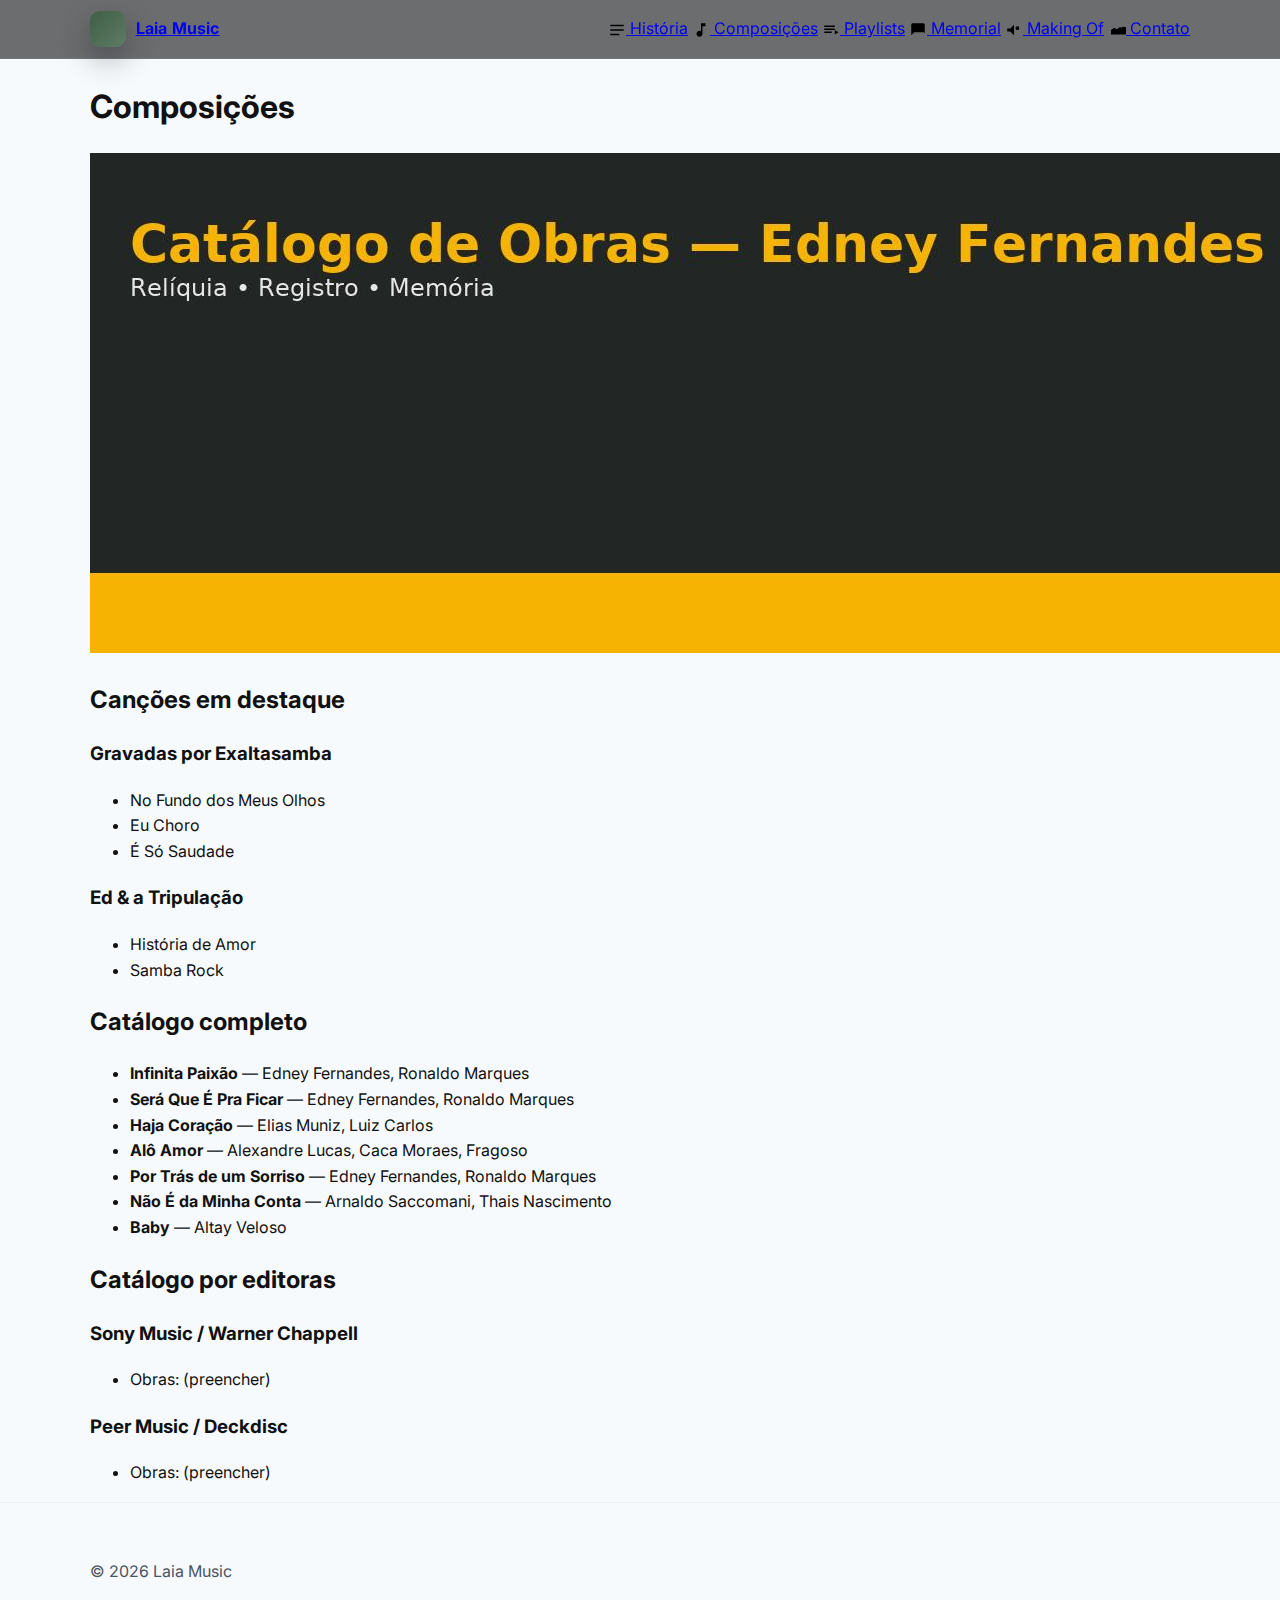
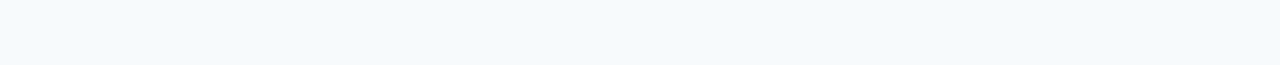
<file: composicoes.html>
<!DOCTYPE html>
<html lang="pt-BR"><head>
  <meta charset="utf-8">
  <meta name="viewport" content="width=device-width, initial-scale=1">
  <title>Composições — Laia Music</title>
  <meta name="description" content="Laia Music — site oficial do legado de Edney Fernandes. História, composições, playlists, memorial, making of e contato.">
  <link rel="preconnect" href="https://fonts.googleapis.com">
  <link rel="preconnect" href="https://fonts.gstatic.com" crossorigin>
  <link href="https://fonts.googleapis.com/css2?family=Anton&family=Inter:wght@300;400;600;800&display=swap" rel="stylesheet">
  <link rel="icon" href="favicon.ico">
  <meta property="og:title" content="Laia Music — Legado de Edney Fernandes">
  <meta property="og:description" content="Laia Music — site oficial do legado de Edney Fernandes.">
  <meta property="og:image" content="images/og-image.png">
  <meta property="og:type" content="website">
  <link rel="stylesheet" href="style.css">
  <script defer src="app.js"></script>
</head><body>
<header class="nav">
  <div class="container nav-inner">
    <a href="index.html" class="brand"><span class="logo"></span><span>Laia Music</span></a>
    <nav class="menu">
      <a href="historia.html" class="nav-item"><svg viewBox="0 0 24 24" class="ico"><path d="M3 5h18v2H3V5zm0 6h18v2H3v-2zm0 6h12v2H3v-2z"/></svg> História</a>
      <a href="composicoes.html" class="nav-item"><svg viewBox="0 0 24 24" class="ico"><path d="M12 3v10.55A4 4 0 1 0 14 17V7h4V3h-6z"/></svg> Composições</a>
      <a href="playlists.html" class="nav-item"><svg viewBox="0 0 24 24" class="ico"><path d="M3 6h14v2H3V6zm0 4h14v2H3v-2zm0 4h10v2H3v-2zm14-2v6l5-3-5-3z"/></svg> Playlists</a>
      <a href="memorial.html" class="nav-item"><svg viewBox="0 0 24 24" class="ico"><path d="M21 19V5a2 2 0 0 0-2-2H5c-1.1 0-2 .9-2 2v14l4-4h12c1.1 0 2 .9 2 2z"/></svg> Memorial</a>
      <a href="makingof.html" class="nav-item"><svg viewBox="0 0 24 24" class="ico"><path d="M3 10v4h4l5 5V5L7 10H3zm13.5 2a2.5 2.5 0 1 0 0-5 2.5 2.5 0 0 0 0 5z"/></svg> Making Of</a>
      <a href="contato.html" class="nav-item"><svg viewBox="0 0 24 24" class="ico"><path d="M21 8V7l-3 2-2-1-4 3-4-2-4 3v6h20V8z"/></svg> Contato</a>
    </nav>
  </div>
</header>

<main class="page">
  <div class="container">
    <h1 class="page-title">Composições</h1>

    <div class="gallery-hero"><img src="images/catalogo_arte.jpg" alt="Arte do Catálogo de Obras de Edney Fernandes"></div>

    <h2>Canções em destaque</h2>
    <div class="memorial-layout" style="grid-template-columns:1fr 1fr">
      <div class="memorial-text">
        <h3>Gravadas por Exaltasamba</h3>
        <ul class="bullets">
          <li>No Fundo dos Meus Olhos</li>
          <li>Eu Choro</li>
          <li>É Só Saudade</li>
        </ul>
      </div>
      <div class="memorial-text">
        <h3>Ed & a Tripulação</h3>
        <ul class="bullets">
          <li>História de Amor</li>
          <li>Samba Rock</li>
        </ul>
      </div>
    </div>

    <h2>Catálogo completo</h2>
    <ul class="bullets">
      <li><strong>Infinita Paixão</strong> — Edney Fernandes, Ronaldo Marques</li>
      <li><strong>Será Que É Pra Ficar</strong> — Edney Fernandes, Ronaldo Marques</li>
      <li><strong>Haja Coração</strong> — Elias Muniz, Luiz Carlos</li>
      <li><strong>Alô Amor</strong> — Alexandre Lucas, Caca Moraes, Fragoso</li>
      <li><strong>Por Trás de um Sorriso</strong> — Edney Fernandes, Ronaldo Marques</li>
      <li><strong>Não É da Minha Conta</strong> — Arnaldo Saccomani, Thais Nascimento</li>
      <li><strong>Baby</strong> — Altay Veloso</li>
      <!-- Adicionaremos o restante assim que você enviar a lista consolidada -->
    </ul>

    <h2>Catálogo por editoras</h2>
    <div class="memorial-layout" style="grid-template-columns:1fr 1fr">
      <div class="memorial-text">
        <h3>Sony Music / Warner Chappell</h3>
        <ul class="bullets"><li>Obras: (preencher)</li></ul>
      </div>
      <div class="memorial-text">
        <h3>Peer Music / Deckdisc</h3>
        <ul class="bullets"><li>Obras: (preencher)</li></ul>
      </div>
    </div>
  </div>
</main>

<footer><div class="container"><p>&copy; <span id="y"></span> Laia Music</p></div></footer>
</body></html>
</file>
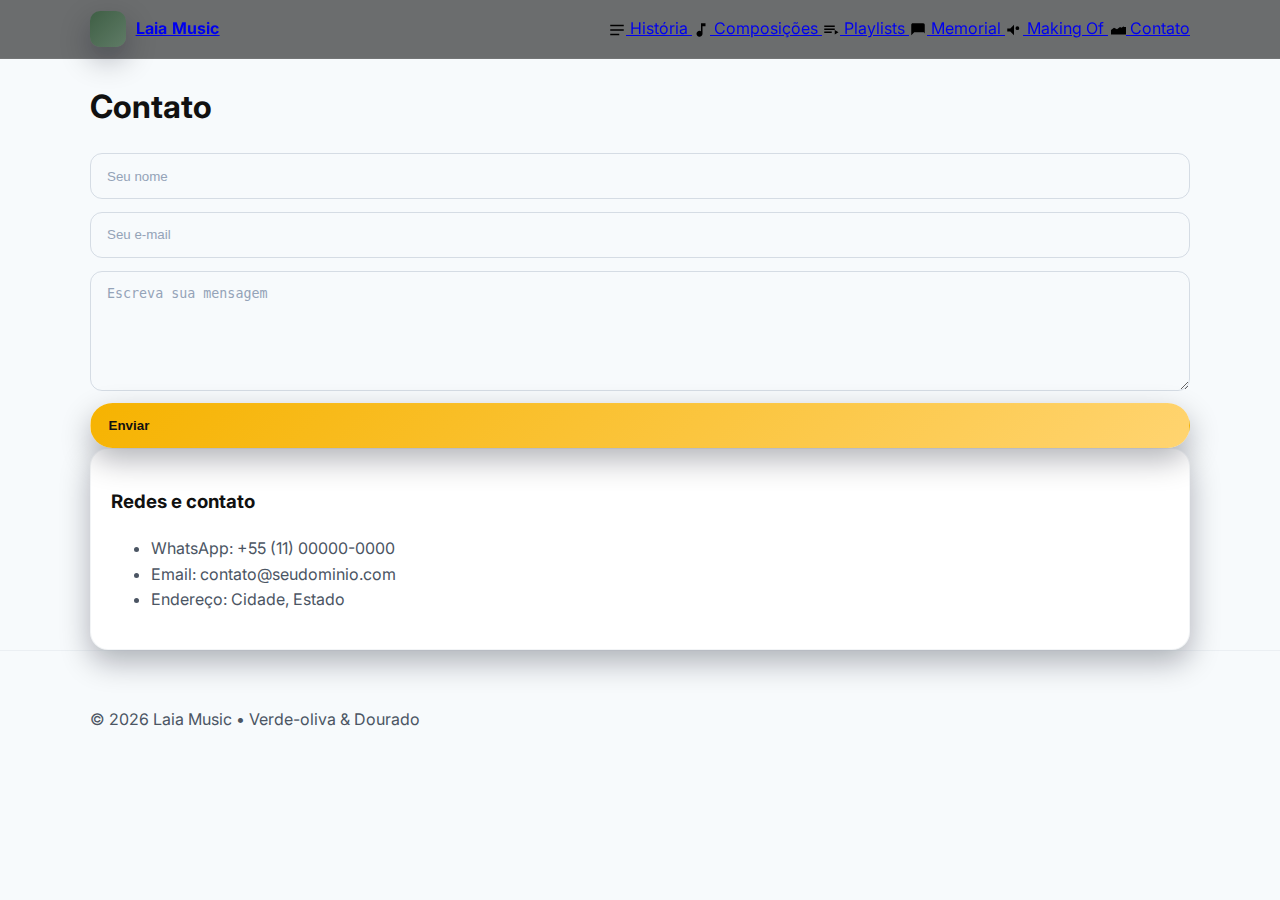
<file: contato.html>
<!DOCTYPE html><html lang="pt-BR"><head>
  <meta charset="utf-8">
  <meta name="viewport" content="width=device-width, initial-scale=1">
  <title>Contato — Laia Music</title>
  <meta name="description" content="Laia Music — legado de Edney Fernandes.">
  <link rel="preconnect" href="https://fonts.googleapis.com">
  <link rel="preconnect" href="https://fonts.gstatic.com" crossorigin>
  <link href="https://fonts.googleapis.com/css2?family=Anton&family=Inter:wght@300;400;600;800&display=swap" rel="stylesheet">
  <link rel="stylesheet" href="style.css">
  <script defer src="app.js"></script>
  <link rel="icon" href="favicon.ico">
  <meta property="og:title" content="Laia Music — Legado de Edney Fernandes">
  <meta property="og:description" content="Laia Music — site oficial do legado de Edney Fernandes: história, composições, playlists, memorial, making of e contato.">
  <meta property="og:image" content="images/og-image.png">
  <meta property="og:type" content="website">
</head><body>
<header class="nav">
  <div class="container nav-inner">
    <a href="index.html" class="brand"><span class="logo"></span><span>Laia Music</span></a>
    <nav class="menu">
      <a href="historia.html" class="nav-item">
        <svg viewBox="0 0 24 24" class="ico"><path d="M3 5h18v2H3V5zm0 6h18v2H3v-2zm0 6h12v2H3v-2z"/></svg> História
      </a>
      <a href="composicoes.html" class="nav-item">
        <svg viewBox="0 0 24 24" class="ico"><path d="M12 3v10.55A4 4 0 1 0 14 17V7h4V3h-6z"/></svg> Composições
      </a>
      <a href="playlists.html" class="nav-item">
        <svg viewBox="0 0 24 24" class="ico"><path d="M3 6h14v2H3V6zm0 4h14v2H3v-2zm0 4h10v2H3v-2zm14-2v6l5-3-5-3z"/></svg> Playlists
      </a>
      <a href="memorial.html" class="nav-item">
        <svg viewBox="0 0 24 24" class="ico"><path d="M21 19V5a2 2 0 0 0-2-2H5c-1.1 0-2 .9-2 2v14l4-4h12c1.1 0 2 .9 2 2z"/></svg> Memorial
      </a>
      <a href="makingof.html" class="nav-item">
        <svg viewBox="0 0 24 24" class="ico"><path d="M3 10v4h4l5 5V5L7 10H3zm13.5 2a2.5 2.5 0 1 0 0-5 2.5 2.5 0 0 0 0 5z"/></svg> Making Of
      </a>
      <a href="contato.html" class="nav-item">
        <svg viewBox="0 0 24 24" class="ico"><path d="M21 8V7l-3 2-2-1-4 3-4-2-4 3v6h20V8z"/></svg> Contato
      </a>
    </nav>
  </div>
</header>
<main class="page">
  <div class="container contact">
    <h1 class="page-title">Contato</h1>
    <div class="contact-grid">
      <form class="form">
        <input placeholder="Seu nome" aria-label="Seu nome">
        <input placeholder="Seu e-mail" aria-label="Seu e-mail">
        <textarea rows="5" placeholder="Escreva sua mensagem" aria-label="Mensagem"></textarea>
        <button class="btn btn-primary" type="button">Enviar</button>
      </form>
      <div class="card">
        <h3>Redes e contato</h3>
        <ul class="muted">
          <li>WhatsApp: +55 (11) 00000-0000</li>
          <li>Email: contato@seudominio.com</li>
          <li>Endereço: Cidade, Estado</li>
        </ul>
      </div>
    </div>
  </div>
</main>
<footer><div class="container"><p>&copy; <span id="y"></span> Laia Music • Verde-oliva & Dourado</p></div></footer>
</body></html>
</file>
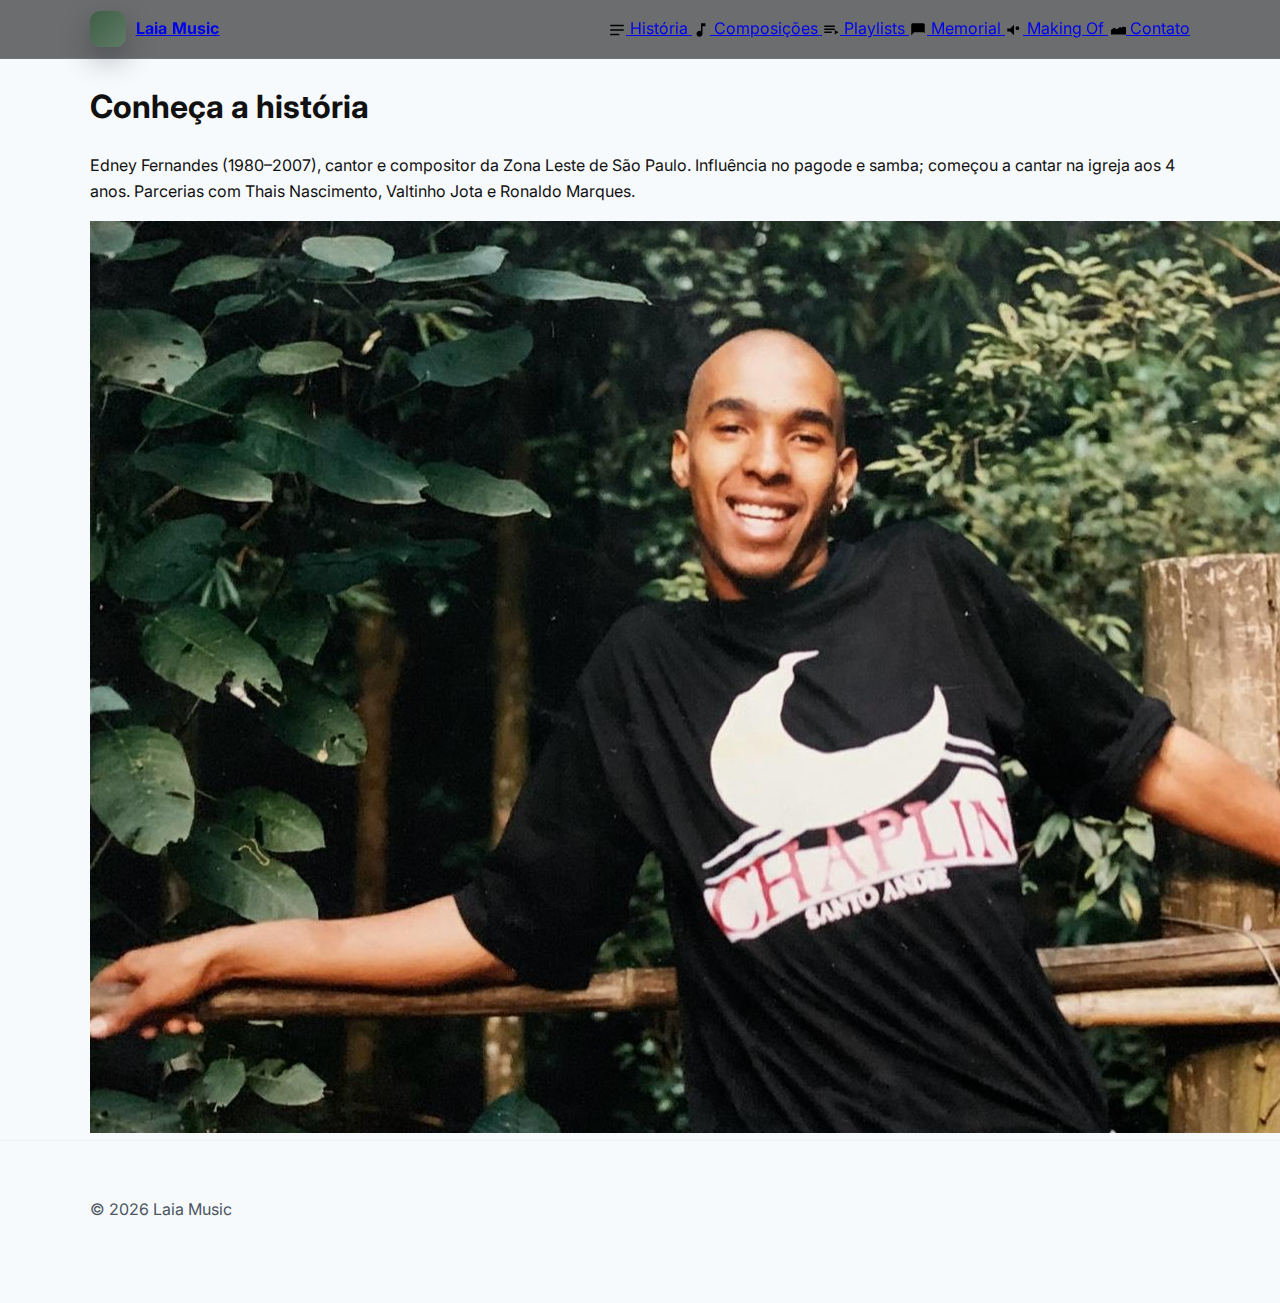
<file: historia.html>
<!DOCTYPE html><html lang="pt-BR"><head>
  <meta charset="utf-8">
  <meta name="viewport" content="width=device-width, initial-scale=1">
  <title>História — Laia Music</title>
  <meta name="description" content="Laia Music — legado de Edney Fernandes.">
  <link rel="preconnect" href="https://fonts.googleapis.com">
  <link rel="preconnect" href="https://fonts.gstatic.com" crossorigin>
  <link href="https://fonts.googleapis.com/css2?family=Anton&family=Inter:wght@300;400;600;800&display=swap" rel="stylesheet">
  <link rel="stylesheet" href="style.css">
  <script defer src="app.js"></script>
  <link rel="icon" href="favicon.ico">
  <meta property="og:title" content="Laia Music — Legado de Edney Fernandes">
  <meta property="og:description" content="Laia Music — site oficial do legado de Edney Fernandes: história, composições, playlists, memorial, making of e contato.">
  <meta property="og:image" content="images/og-image.png">
  <meta property="og:type" content="website">
</head><body>
<header class="nav">
  <div class="container nav-inner">
    <a href="index.html" class="brand"><span class="logo"></span><span>Laia Music</span></a>
    <nav class="menu">
      <a href="historia.html" class="nav-item active">
        <svg viewBox="0 0 24 24" class="ico"><path d="M3 5h18v2H3V5zm0 6h18v2H3v-2zm0 6h12v2H3v-2z"/></svg> História
      </a>
      <a href="composicoes.html" class="nav-item">
        <svg viewBox="0 0 24 24" class="ico"><path d="M12 3v10.55A4 4 0 1 0 14 17V7h4V3h-6z"/></svg> Composições
      </a>
      <a href="playlists.html" class="nav-item">
        <svg viewBox="0 0 24 24" class="ico"><path d="M3 6h14v2H3V6zm0 4h14v2H3v-2zm0 4h10v2H3v-2zm14-2v6l5-3-5-3z"/></svg> Playlists
      </a>
      <a href="memorial.html" class="nav-item">
        <svg viewBox="0 0 24 24" class="ico"><path d="M21 19V5a2 2 0 0 0-2-2H5c-1.1 0-2 .9-2 2v14l4-4h12c1.1 0 2 .9 2 2z"/></svg> Memorial
      </a>
      <a href="makingof.html" class="nav-item">
        <svg viewBox="0 0 24 24" class="ico"><path d="M3 10v4h4l5 5V5L7 10H3zm13.5 2a2.5 2.5 0 1 0 0-5 2.5 2.5 0 0 0 0 5z"/></svg> Making Of
      </a>
      <a href="contato.html" class="nav-item">
        <svg viewBox="0 0 24 24" class="ico"><path d="M21 8V7l-3 2-2-1-4 3-4-2-4 3v6h20V8z"/></svg> Contato
      </a>
    </nav>
  </div>
</header>
<main class="page">
  <div class="container">
    <h1 class="page-title">Conheça a história</h1>
    <p>Edney Fernandes (1980–2007), cantor e compositor da Zona Leste de São Paulo. Influência no pagode e samba; começou a cantar na igreja aos 4 anos. Parcerias com Thais Nascimento, Valtinho Jota e Ronaldo Marques.</p>
    <div class="gallery-hero"><img src="images/retrato_chaplin.jpg" alt="Edney sorrindo ao ar livre"></div>
  </div>
</main>
<footer><div class="container"><p>&copy; <span id="y"></span> Laia Music</p></div></footer>
</body></html>
</file>
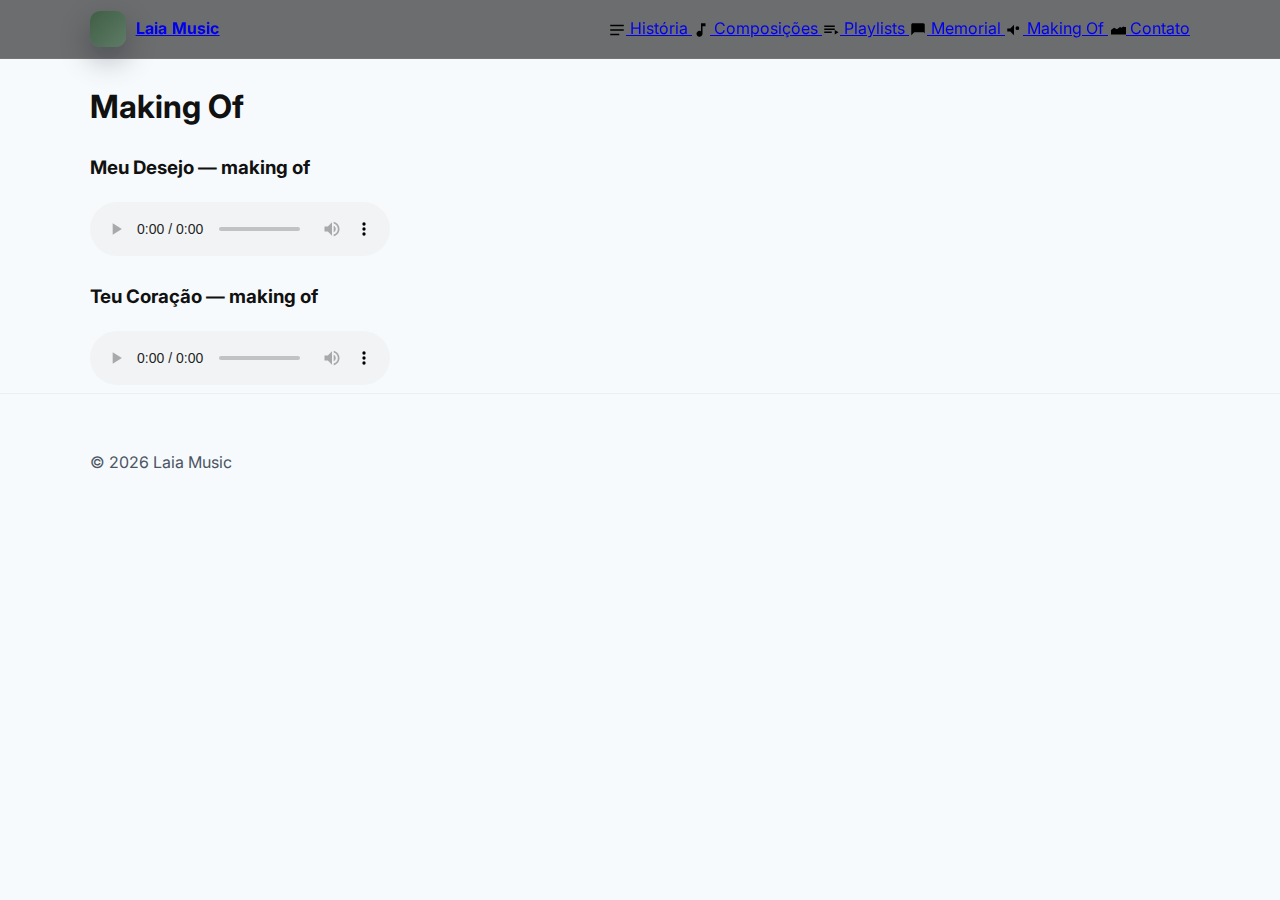
<file: makingof.html>
<!DOCTYPE html><html lang="pt-BR"><head>
  <meta charset="utf-8">
  <meta name="viewport" content="width=device-width, initial-scale=1">
  <title>Making Of — Laia Music</title>
  <meta name="description" content="Laia Music — legado de Edney Fernandes.">
  <link rel="preconnect" href="https://fonts.googleapis.com">
  <link rel="preconnect" href="https://fonts.gstatic.com" crossorigin>
  <link href="https://fonts.googleapis.com/css2?family=Anton&family=Inter:wght@300;400;600;800&display=swap" rel="stylesheet">
  <link rel="stylesheet" href="style.css">
  <script defer src="app.js"></script>
  <link rel="icon" href="favicon.ico">
  <meta property="og:title" content="Laia Music — Legado de Edney Fernandes">
  <meta property="og:description" content="Laia Music — site oficial do legado de Edney Fernandes: história, composições, playlists, memorial, making of e contato.">
  <meta property="og:image" content="images/og-image.png">
  <meta property="og:type" content="website">
</head><body>
<header class="nav">
  <div class="container nav-inner">
    <a href="index.html" class="brand"><span class="logo"></span><span>Laia Music</span></a>
    <nav class="menu">
      <a href="historia.html" class="nav-item">
        <svg viewBox="0 0 24 24" class="ico"><path d="M3 5h18v2H3V5zm0 6h18v2H3v-2zm0 6h12v2H3v-2z"/></svg> História
      </a>
      <a href="composicoes.html" class="nav-item">
        <svg viewBox="0 0 24 24" class="ico"><path d="M12 3v10.55A4 4 0 1 0 14 17V7h4V3h-6z"/></svg> Composições
      </a>
      <a href="playlists.html" class="nav-item">
        <svg viewBox="0 0 24 24" class="ico"><path d="M3 6h14v2H3V6zm0 4h14v2H3v-2zm0 4h10v2H3v-2zm14-2v6l5-3-5-3z"/></svg> Playlists
      </a>
      <a href="memorial.html" class="nav-item">
        <svg viewBox="0 0 24 24" class="ico"><path d="M21 19V5a2 2 0 0 0-2-2H5c-1.1 0-2 .9-2 2v14l4-4h12c1.1 0 2 .9 2 2z"/></svg> Memorial
      </a>
      <a href="makingof.html" class="nav-item active">
        <svg viewBox="0 0 24 24" class="ico"><path d="M3 10v4h4l5 5V5L7 10H3zm13.5 2a2.5 2.5 0 1 0 0-5 2.5 2.5 0 0 0 0 5z"/></svg> Making Of
      </a>
      <a href="contato.html" class="nav-item">
        <svg viewBox="0 0 24 24" class="ico"><path d="M21 8V7l-3 2-2-1-4 3-4-2-4 3v6h20V8z"/></svg> Contato
      </a>
    </nav>
  </div>
</header>
<main class="page">
  <div class="container">
    <h1 class="page-title">Making Of</h1>
    
    
  <div class="audio-grid">
    <div class="audio-card">
      <h3>Meu Desejo — making of</h3>
      <audio controls preload="metadata" src="https://drive.google.com/uc?export=download&id=1KgoIN-ZNyPQGzFqqCCr4wVlQjCu1qs0C"></audio>
      
    </div>
    <div class="audio-card">
      <h3>Teu Coração — making of</h3>
      <audio controls preload="metadata" src="https://drive.google.com/uc?export=download&id=1ninZusazQMA4tpeSmdEXkmBUEmOK6Uvx"></audio>
      
    </div>
  </div>

    </div>
  </div>
</main>
<footer><div class="container"><p>&copy; <span id="y"></span> Laia Music</p></div></footer>
</body></html>
</file>
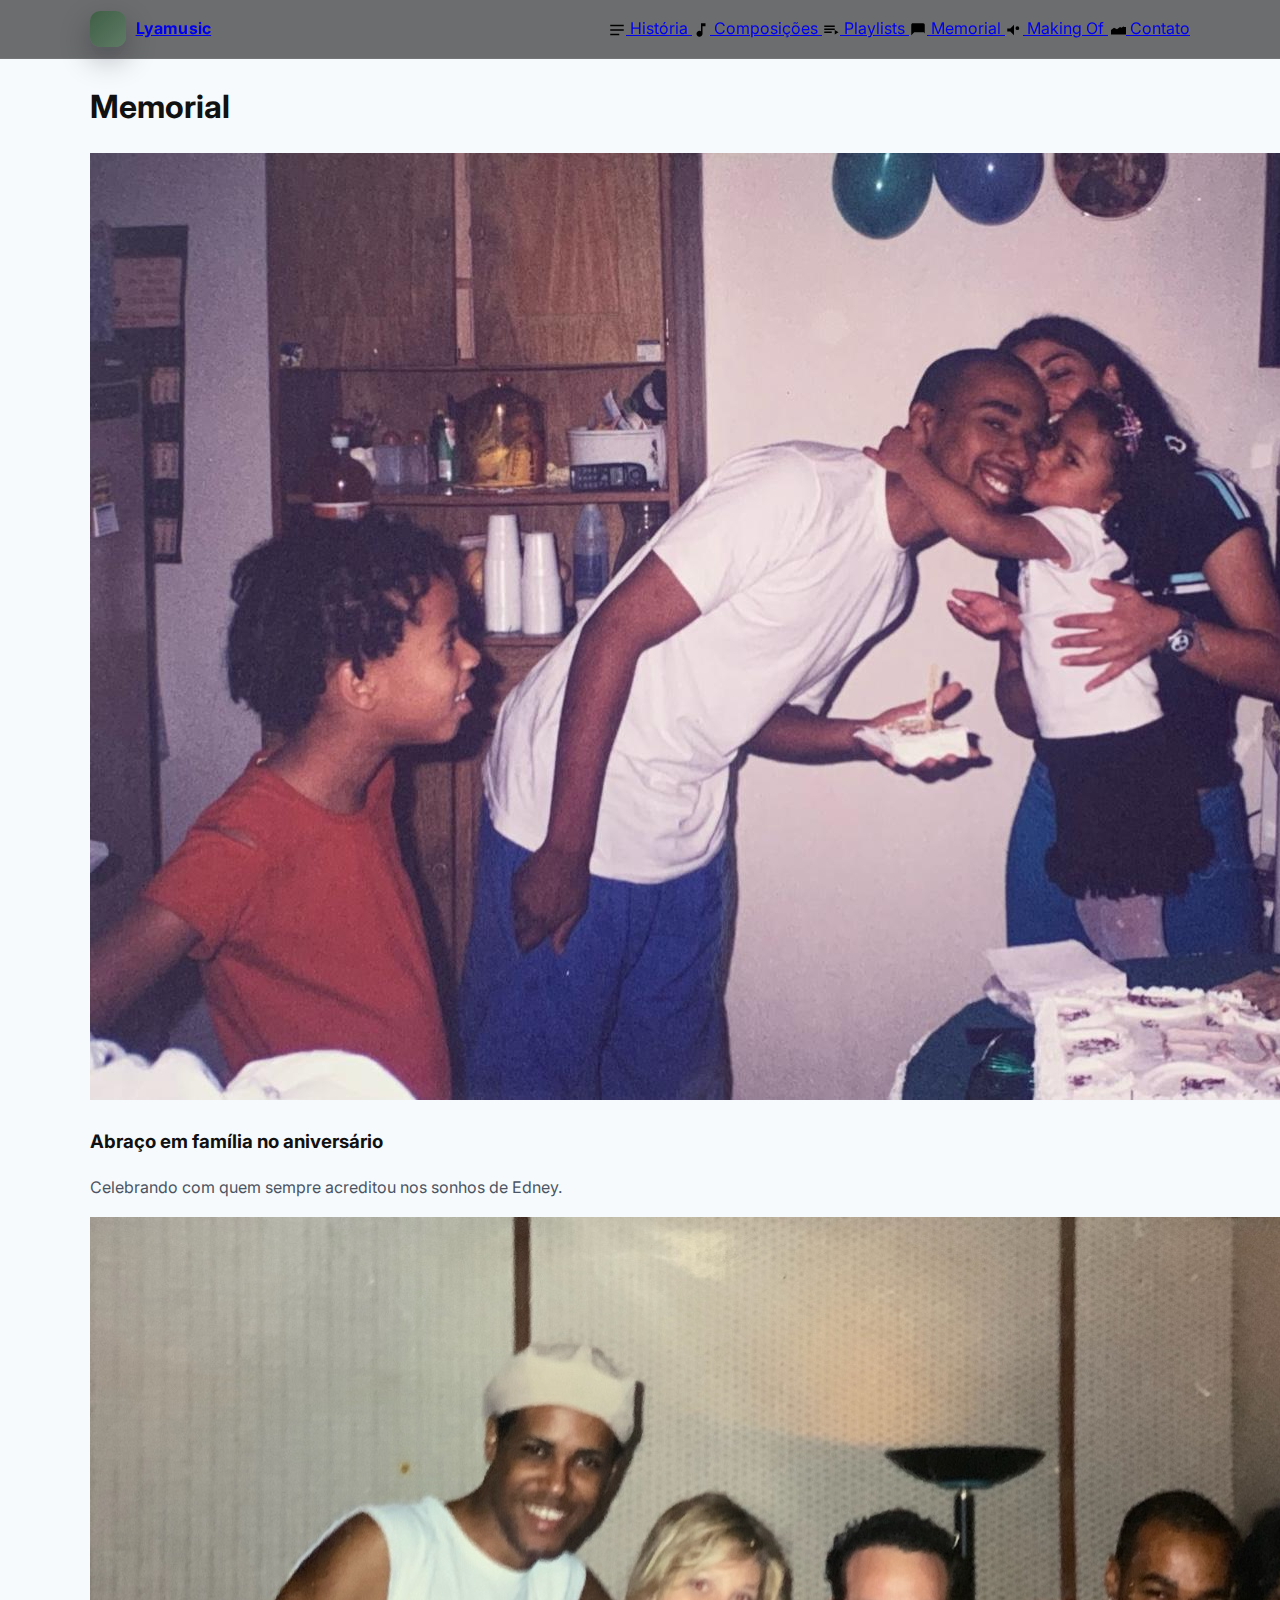
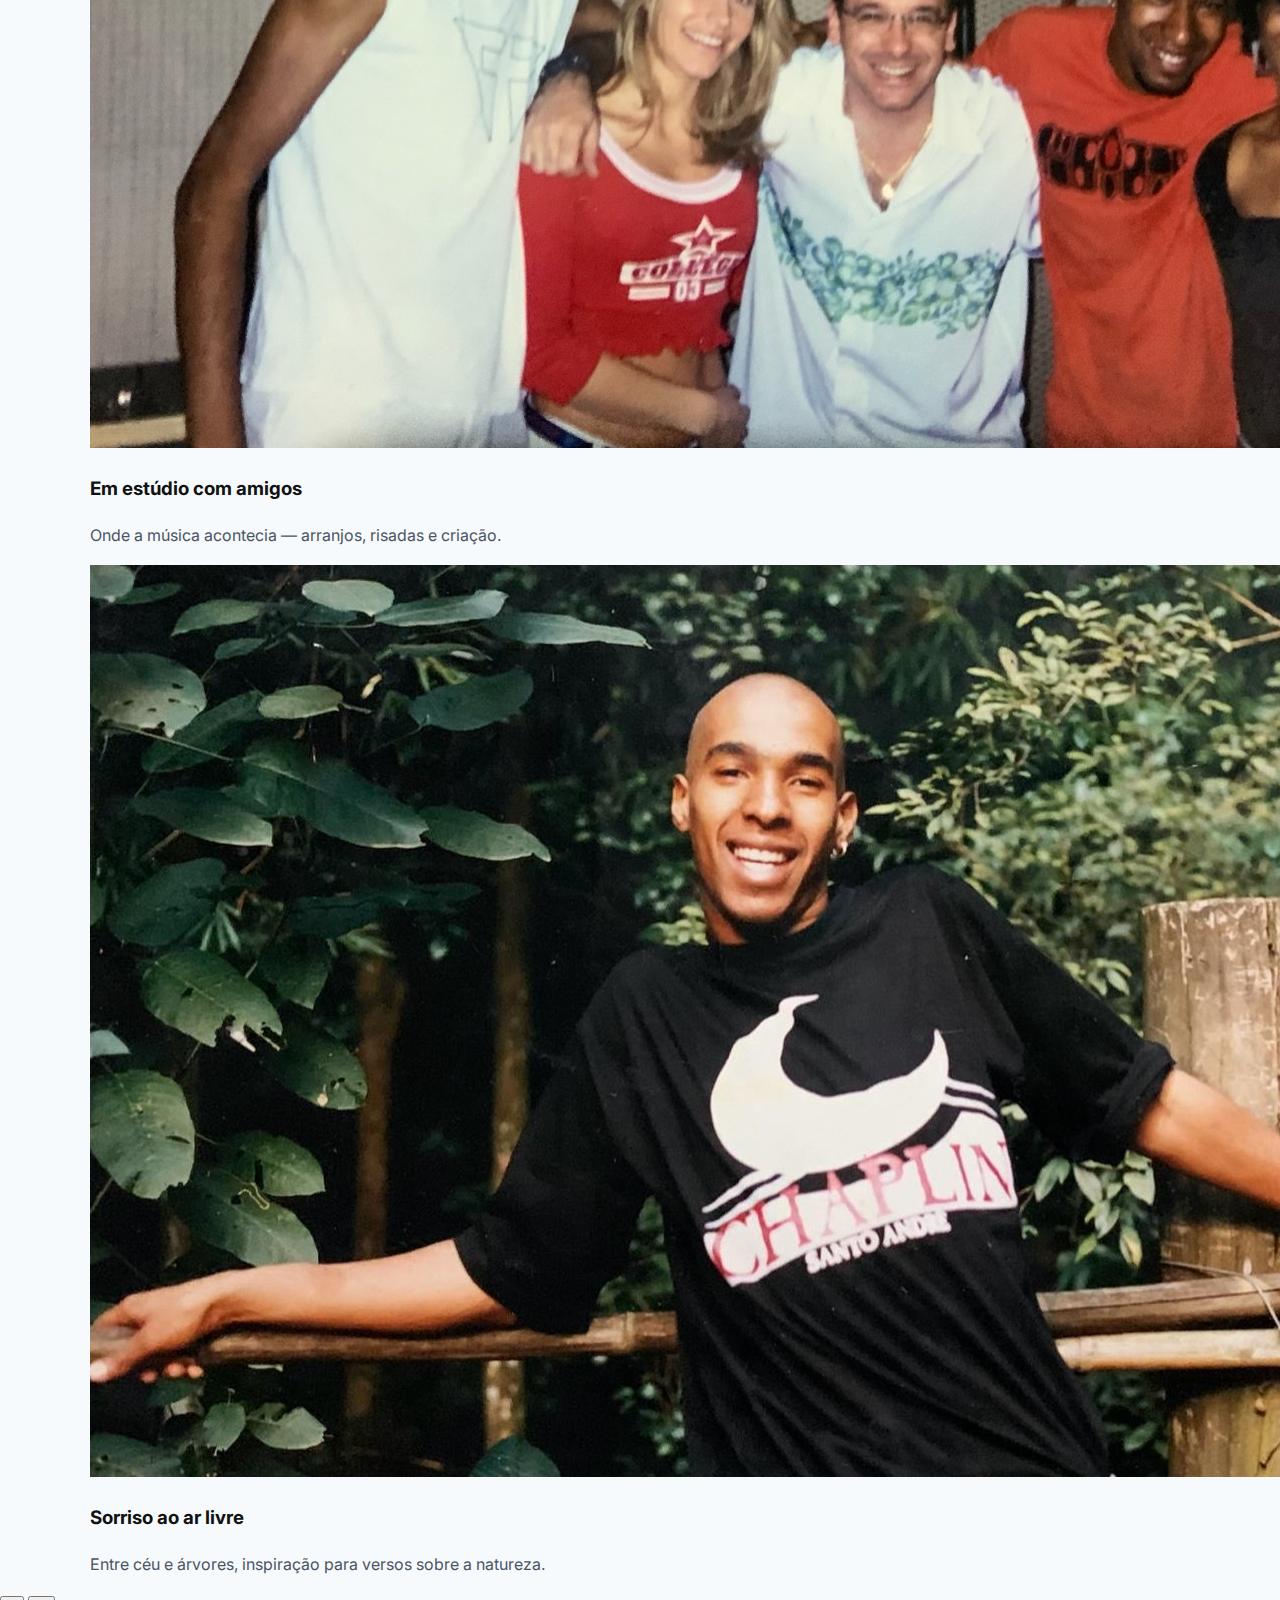
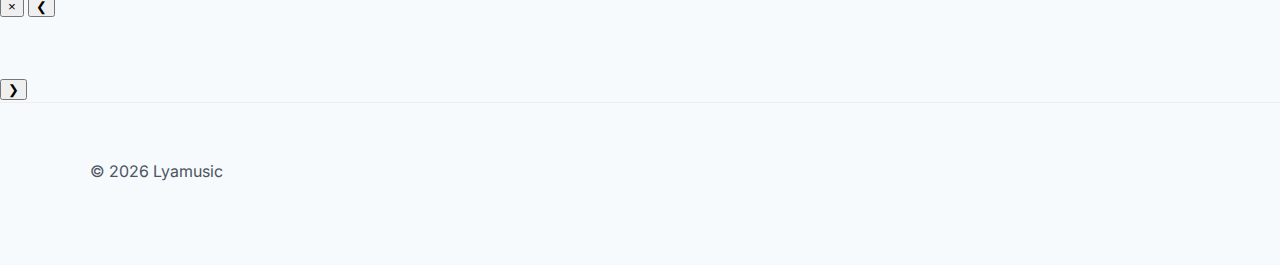
<file: memorial.html>
<!DOCTYPE html><html lang="pt-BR"><head>
  <meta charset="utf-8">
  <meta name="viewport" content="width=device-width, initial-scale=1">
  <title>Memorial — Lyamusic</title>
  <meta name="description" content="Lyamusic — legado de Edney Fernandes.">
  <link rel="preconnect" href="https://fonts.googleapis.com">
  <link rel="preconnect" href="https://fonts.gstatic.com" crossorigin>
  <link href="https://fonts.googleapis.com/css2?family=Anton&family=Inter:wght@300;400;600;800&display=swap" rel="stylesheet">
  <link rel="stylesheet" href="style.css">
  <script defer src="app.js"></script>
  <link rel="icon" href="favicon.ico">
  <meta property="og:title" content="Lyamusic — Legado de Edney Fernandes">
  <meta property="og:description" content="Lyamusic — site oficial do legado de Edney Fernandes: história, composições, playlists, memorial, making of e contato.">
  <meta property="og:image" content="images/og-image.png">
  <meta property="og:type" content="website">
</head><body>
<header class="nav">
  <div class="container nav-inner">
    <a href="index.html" class="brand"><span class="logo"></span><span>Lyamusic</span></a>
    <nav class="menu">
      <a href="historia.html" class="nav-item">
        <svg viewBox="0 0 24 24" class="ico"><path d="M3 5h18v2H3V5zm0 6h18v2H3v-2zm0 6h12v2H3v-2z"/></svg> História
      </a>
      <a href="composicoes.html" class="nav-item">
        <svg viewBox="0 0 24 24" class="ico"><path d="M12 3v10.55A4 4 0 1 0 14 17V7h4V3h-6z"/></svg> Composições
      </a>
      <a href="playlists.html" class="nav-item">
        <svg viewBox="0 0 24 24" class="ico"><path d="M3 6h14v2H3V6zm0 4h14v2H3v-2zm0 4h10v2H3v-2zm14-2v6l5-3-5-3z"/></svg> Playlists
      </a>
      <a href="memorial.html" class="nav-item active">
        <svg viewBox="0 0 24 24" class="ico"><path d="M21 19V5a2 2 0 0 0-2-2H5c-1.1 0-2 .9-2 2v14l4-4h12c1.1 0 2 .9 2 2z"/></svg> Memorial
      </a>
      <a href="makingof.html" class="nav-item">
        <svg viewBox="0 0 24 24" class="ico"><path d="M3 10v4h4l5 5V5L7 10H3zm13.5 2a2.5 2.5 0 1 0 0-5 2.5 2.5 0 0 0 0 5z"/></svg> Making Of
      </a>
      <a href="contato.html" class="nav-item">
        <svg viewBox="0 0 24 24" class="ico"><path d="M21 8V7l-3 2-2-1-4 3-4-2-4 3v6h20V8z"/></svg> Contato
      </a>
    </nav>
  </div>
</header>

<main class="page">
  <div class="container memorial-layout">
    <h1 class="page-title">Memorial</h1>
    <div class="album">
      <div class="album-row">
  <img src="images/familia_beijo_aniversario.jpg" alt="Abraço em família no aniversário" loading="lazy">
  <div class="album-text">
    <h3>Abraço em família no aniversário</h3>
    <p class="muted">Celebrando com quem sempre acreditou nos sonhos de Edney.</p>
  </div>
</div>
<div class="album-row">
  <img src="images/estudio_grupo_1.jpg" alt="Em estúdio com amigos" loading="lazy">
  <div class="album-text">
    <h3>Em estúdio com amigos</h3>
    <p class="muted">Onde a música acontecia — arranjos, risadas e criação.</p>
  </div>
</div>
<div class="album-row">
  <img src="images/retrato_chaplin.jpg" alt="Sorriso ao ar livre" loading="lazy">
  <div class="album-text">
    <h3>Sorriso ao ar livre</h3>
    <p class="muted">Entre céu e árvores, inspiração para versos sobre a natureza.</p>
  </div>
</div>
    </div>
  </div>
</main>

<div id="lightbox" class="lightbox" aria-hidden="true" role="dialog" aria-label="Fotos do Memorial">
  <button class="lb-btn lb-close" aria-label="Fechar (Esc)">&times;</button>
  <button class="lb-btn lb-prev" aria-label="Anterior">&#10094;</button>
  <figure class="lb-figure"><img id="lb-img" alt=""><figcaption id="lb-cap"></figcaption></figure>
  <button class="lb-btn lb-next" aria-label="Próxima">&#10095;</button>
</div>
<footer><div class="container memorial-layout"><p>&copy; <span id="y"></span> Lyamusic</p></div></footer>
</body></html>
</file>
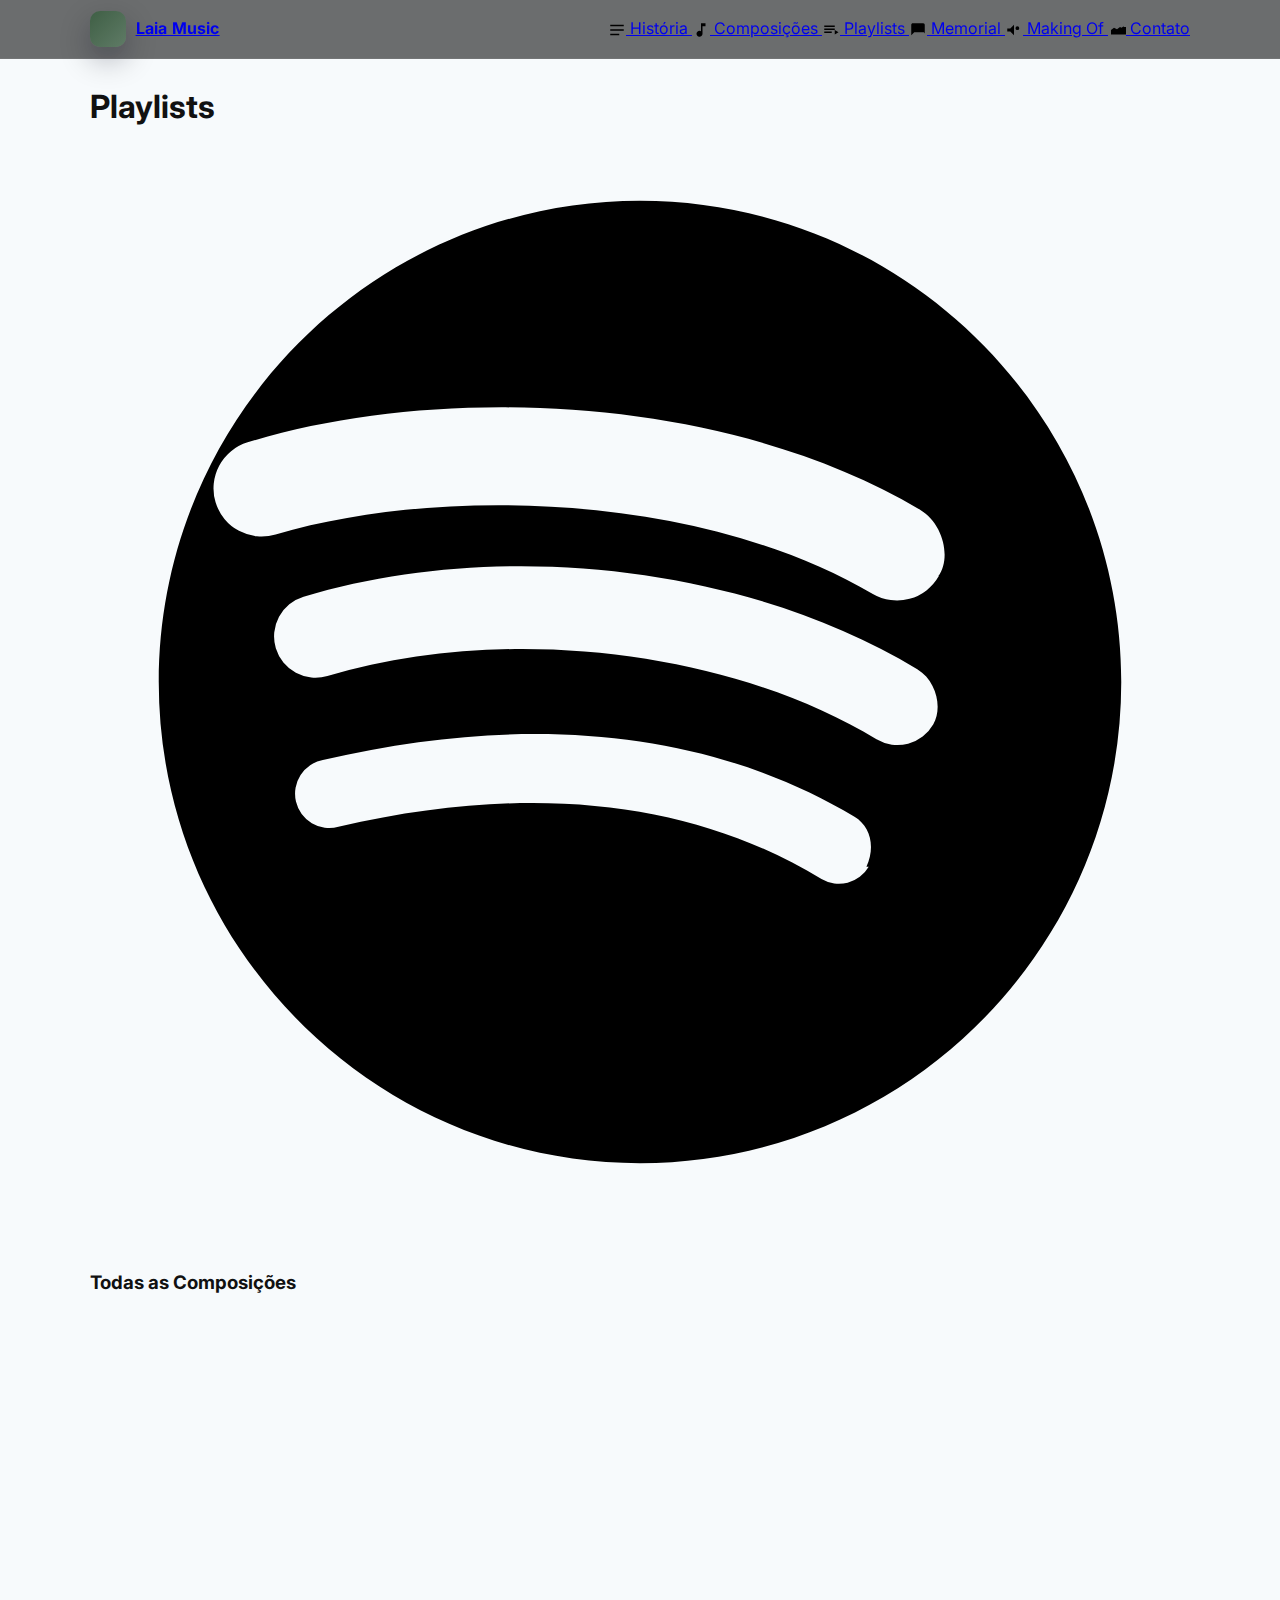
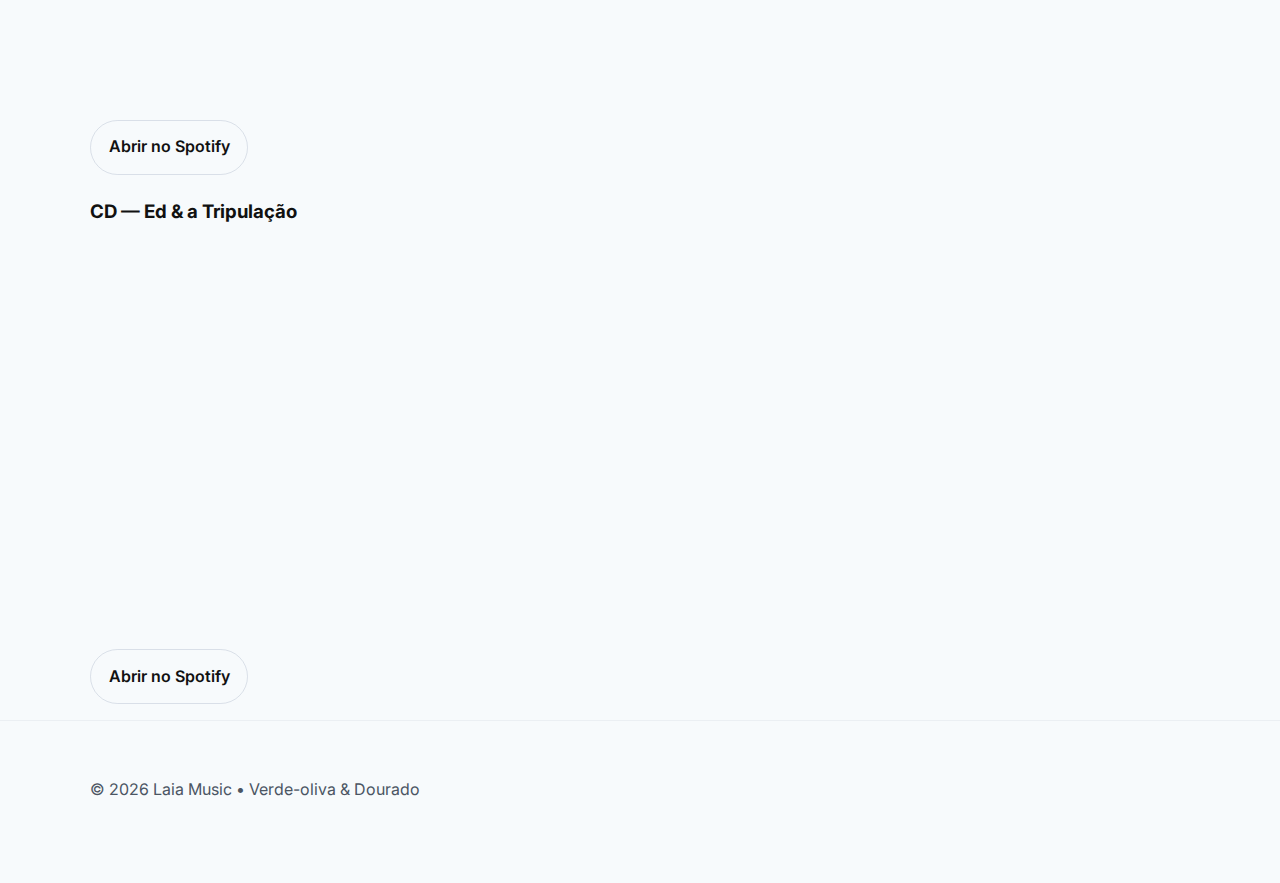
<file: playlists.html>
<!DOCTYPE html><html lang="pt-BR"><head>
  <meta charset="utf-8">
  <meta name="viewport" content="width=device-width, initial-scale=1">
  <title>Playlists — Laia Music</title>
  <meta name="description" content="Laia Music — legado de Edney Fernandes.">
  <link rel="preconnect" href="https://fonts.googleapis.com">
  <link rel="preconnect" href="https://fonts.gstatic.com" crossorigin>
  <link href="https://fonts.googleapis.com/css2?family=Anton&family=Inter:wght@300;400;600;800&display=swap" rel="stylesheet">
  <link rel="stylesheet" href="style.css">
  <script defer src="app.js"></script>
  <link rel="icon" href="favicon.ico">
  <meta property="og:title" content="Laia Music — Legado de Edney Fernandes">
  <meta property="og:description" content="Laia Music — site oficial do legado de Edney Fernandes: história, composições, playlists, memorial, making of e contato.">
  <meta property="og:image" content="images/og-image.png">
  <meta property="og:type" content="website">
</head><body>
<header class="nav">
  <div class="container nav-inner">
    <a href="index.html" class="brand"><span class="logo"></span><span>Laia Music</span></a>
    <nav class="menu">
      <a href="historia.html" class="nav-item">
        <svg viewBox="0 0 24 24" class="ico"><path d="M3 5h18v2H3V5zm0 6h18v2H3v-2zm0 6h12v2H3v-2z"/></svg> História
      </a>
      <a href="composicoes.html" class="nav-item">
        <svg viewBox="0 0 24 24" class="ico"><path d="M12 3v10.55A4 4 0 1 0 14 17V7h4V3h-6z"/></svg> Composições
      </a>
      <a href="playlists.html" class="nav-item">
        <svg viewBox="0 0 24 24" class="ico"><path d="M3 6h14v2H3V6zm0 4h14v2H3v-2zm0 4h10v2H3v-2zm14-2v6l5-3-5-3z"/></svg> Playlists
      </a>
      <a href="memorial.html" class="nav-item">
        <svg viewBox="0 0 24 24" class="ico"><path d="M21 19V5a2 2 0 0 0-2-2H5c-1.1 0-2 .9-2 2v14l4-4h12c1.1 0 2 .9 2 2z"/></svg> Memorial
      </a>
      <a href="makingof.html" class="nav-item">
        <svg viewBox="0 0 24 24" class="ico"><path d="M3 10v4h4l5 5V5L7 10H3zm13.5 2a2.5 2.5 0 1 0 0-5 2.5 2.5 0 0 0 0 5z"/></svg> Making Of
      </a>
      <a href="contato.html" class="nav-item">
        <svg viewBox="0 0 24 24" class="ico"><path d="M21 8V7l-3 2-2-1-4 3-4-2-4 3v6h20V8z"/></svg> Contato
      </a>
    </nav>
  </div>
</header>
<main class="page">
  <div class="container">
    <h1 class="page-title">Playlists
  <svg class="spotify-badge" viewBox="0 0 24 24" aria-hidden="true">
    <path d="M12 1.5C6.21 1.5 1.5 6.21 1.5 12S6.21 22.5 12 22.5 22.5 17.79 22.5 12 17.79 1.5 12 1.5Zm4.99 14.53a.75.75 0 0 1-1.03.27c-2.82-1.72-6.37-2.11-10.54-1.14a.75.75 0 1 1-.34-1.46c4.54-1.06 8.5-.62 11.6 1.24.35.21.46.66.26 1.09Zm1.41-3.11a.9.9 0 0 1-1.24.33c-3.23-1.96-8.15-2.53-11.98-1.38a.9.9 0 1 1-.52-1.73c4.33-1.3 9.69-.66 13.39 1.58.43.26.55.86.35 1.2Zm.12-3.23a1.05 1.05 0 0 1-1.44.39c-3.7-2.18-9.35-2.38-13.03-1.3a1.05 1.05 0 1 1-.61-2.01c4.2-1.28 10.44-1.05 14.67 1.47.52.31.68 1.07.4 1.45Z"/>
  </svg>
</h1>
    <h3>Todas as Composições</h3>
    <iframe style="border-radius:12px" src="https://open.spotify.com/embed/playlist/3PGgR60s5O7R2GhdxVqoM0" width="100%" height="380" frameborder="0" allow="autoplay; clipboard-write; encrypted-media; fullscreen; picture-in-picture"></iframe>
    <p><a class="btn btn-ghost" href="https://open.spotify.com/playlist/3PGgR60s5O7R2GhdxVqoM0" target="_blank">Abrir no Spotify</a></p>
    <h3 style="margin-top:1.4rem;">CD — Ed & a Tripulação</h3>
    <iframe style="border-radius:12px" src="https://open.spotify.com/embed/playlist/0N4ki83JuTs7b5sSHozx8a" width="100%" height="380" frameborder="0" allow="autoplay; clipboard-write; encrypted-media; fullscreen; picture-in-picture"></iframe>
    <p><a class="btn btn-ghost" href="https://open.spotify.com/playlist/0N4ki83JuTs7b5sSHozx8a" target="_blank">Abrir no Spotify</a></p>
  </div>
</main>
<footer><div class="container"><p>&copy; <span id="y"></span> Laia Music • Verde-oliva & Dourado</p></div></footer>
</body></html>
</file>
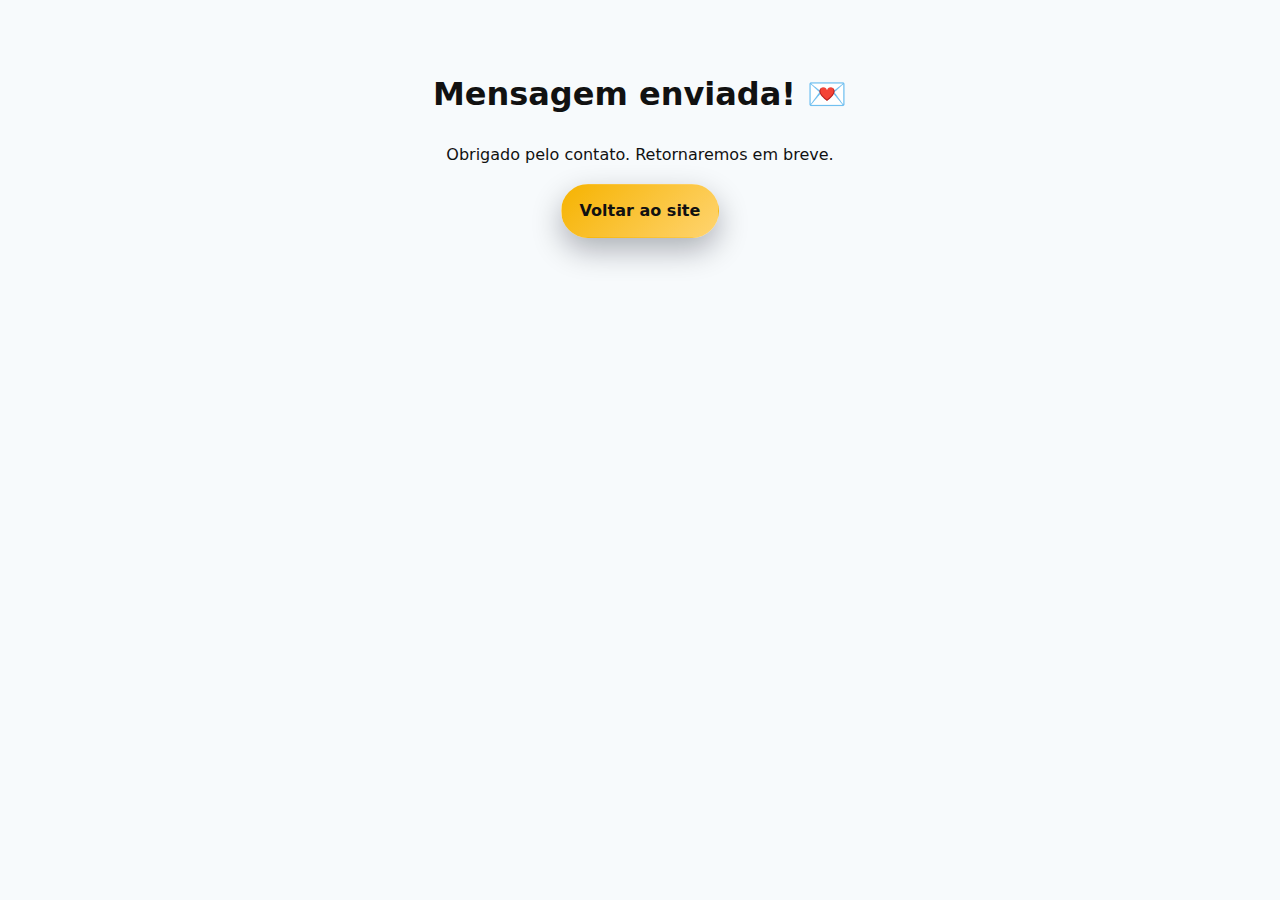
<file: thanks.html>
<!doctype html><html lang="pt-BR"><head>
<meta charset="utf-8"><meta name="viewport" content="width=device-width,initial-scale=1">
<title>Obrigado • Laia Music</title><link rel="stylesheet" href="style.css">
</head><body><main class="page"><div class="container" style="text-align:center; padding:3rem;">
<h1>Mensagem enviada! 💌</h1>
<p>Obrigado pelo contato. Retornaremos em breve.</p>
<p><a class="btn btn-primary" href="index.html">Voltar ao site</a></p>
</div></main></body></html>
</file>
<file: style.css>
/* ===== Laia Music — Estilos modernizados ===== */
:root {
  --bg: #0e0f0f;
  --card: #121314;
  --text: #f8f8f8;
  --muted: #b9c0c7;
  --brand: #3F5F45; /* Verde oliva */
  --accent: #F6B301; /* Dourado */
  --radius: 18px;
  --shadow: 0 12px 30px rgba(2, 6, 23, .30);
  --glass: rgba(255,255,255,.06);
}

@media (prefers-color-scheme: light) {
  :root { --bg:#f7fafc; --card:#ffffff; --text:#111111; --muted:#4b5563; --glass:rgba(0,0,0,.06); }
  header.nav { background: rgba(255,255,255,.7); backdrop-filter: blur(10px); }
}

/* Base */
* { box-sizing: border-box; }
html { scroll-behavior: smooth; }
body { margin:0; font-family: 'Inter', ui-sans-serif, system-ui, -apple-system, Segoe UI, Roboto, Ubuntu, Cantarell, Noto Sans, Helvetica Neue, Arial; background: var(--bg); color: var(--text); line-height: 1.6; }

/* Progress bar */
#scroll-progress {
  position: fixed; top: 0; left: 0; height: 3px; width: 0;
  background: linear-gradient(90deg, var(--accent), #ffd470);
  z-index: 100;
}

/* Layout */
.container { width: min(1100px, 92%); margin: 0 auto; }
.grid { display: grid; gap: 1.25rem; }
.two-col { grid-template-columns: 1.2fr 1fr; align-items: center; }
@media (max-width: 900px){ .two-col { grid-template-columns: 1fr; } }
.row { display:flex; gap:1rem; }
.center { align-items:center; }
.between { justify-content: space-between; }

/* Header */
header.nav { position: sticky; top:0; z-index: 50; border-bottom: 1px solid rgba(255,255,255,.06); background: rgba(14,15,15,.6); backdrop-filter: blur(10px); }
.nav-inner { display:flex; align-items:center; justify-content:space-between; padding: .7rem 0; }
.brand { display:flex; align-items:center; gap:.6rem; font-weight: 700; letter-spacing:.2px; }
.brand .logo { width: 36px; height: 36px; border-radius: 10px; background: linear-gradient(135deg, var(--brand), #5f7b66); box-shadow: var(--shadow); }

/* Segmented nav */
.segmented { list-style:none; display:flex; gap:.35rem; padding:0; margin:0; background: var(--card); border-radius: 999px; border:1px solid rgba(148,163,184,.15); }
.segmented li { display:flex; }
.segmented a { display:flex; align-items:center; gap:.45rem; padding:.5rem .9rem; text-decoration:none; color: var(--text); opacity:.9; border-radius: 999px; position: relative; }
.segmented a:hover { background: var(--glass); }
.segmented a.active { background: linear-gradient(90deg, rgba(246,179,1,.18), rgba(95,123,102,.18)); border:1px solid rgba(246,179,1,.35); }
.ico { width: 18px; height: 18px; display:inline-block; vertical-align: middle; }

/* Hero */
.hero { padding: 5.5rem 0 4rem; display:grid; place-items:center; text-align:center; background:
  radial-gradient(60% 60% at 50% 0%, rgba(246,179,1,.16), transparent 60%),
  radial-gradient(30% 30% at 10% 10%, rgba(63,95,69,.15), transparent 70%);
}
.display { font-size: clamp(2rem, 2.5rem + 1vw, 3.2rem); line-height:1.15; margin:.2rem 0 .8rem; letter-spacing:.2px; }
.gradient-text { background:linear-gradient(90deg,var(--accent),#ffd470); -webkit-background-clip:text; background-clip:text; color:transparent; }
.hero p { color: var(--muted); font-size: clamp(1rem, .95rem + .3vw, 1.125rem); }
.cta { margin-top:1.4rem; display:flex; gap:.8rem; justify-content:center; flex-wrap:wrap; }

/* Buttons */
.btn { display:inline-flex; align-items:center; gap:.5rem; padding:.85rem 1.1rem; border-radius: 999px; border:1px solid transparent; cursor:pointer; font-weight:600; text-decoration:none; transition: all .15s ease; }
.btn-primary { background: linear-gradient(135deg, var(--accent), #ffd470); color:#111; box-shadow: var(--shadow); }
.btn-ghost { border-color: rgba(148,163,184,.3); color: var(--text); background: transparent; }
.btn:hover { transform: translateY(-1px); }
.btn-group { display:flex; gap:.6rem; flex-wrap: wrap; }

/* Sections & cards */
section { padding: 4rem 0; }
.card { background: var(--card); border: 1px solid rgba(148,163,184,.12); border-radius: var(--radius); box-shadow: var(--shadow); padding: 1.25rem; }
.section-title { font-size: clamp(1.5rem, 1.2rem + .9vw, 2.2rem); margin-bottom: 1rem; font-family:'Anton', sans-serif; }
.section-head { display:flex; align-items:center; gap:.7rem; margin-bottom: .6rem; }
.section-icon { width:36px; height:36px; border-radius: 50%; display:grid; place-items:center; background: rgba(246,179,1,.15); border:1px solid rgba(246,179,1,.35); }
.section-icon .ico { width:18px; height:18px; }

.muted { color: var(--muted); }
.services { grid-template-columns: repeat(auto-fit, minmax(230px,1fr)); }
.cards-hover .card { transition: transform .15s ease, box-shadow .15s ease; }
.cards-hover .card:hover { transform: translateY(-4px); box-shadow: 0 16px 40px rgba(0,0,0,.35); }

/* Galeria */
.gallery { grid-template-columns: repeat(auto-fit, minmax(240px,1fr)); }
.gallery img { width: 100%; height: 220px; object-fit: cover; border-radius: 14px; border:1px solid rgba(148,163,184,.18); transition: transform .25s ease, filter .25s ease; }
.fancy-gallery img:hover { transform: scale(1.02); filter: saturate(1.1); }

/* Tabela do catálogo */
.table-wrapper { overflow-x: auto; }
.table-wrapper table { width:100%; border-collapse: collapse; }
.table-wrapper th, .table-wrapper td { padding:.6rem .5rem; border-bottom: 1px solid rgba(148,163,184,.15); }
.table-wrapper th { color: var(--muted); font-weight:600; text-align:left; }
.link-accent { color: #ffd470; text-decoration: none; }
.link-accent:hover { text-decoration: underline; }

/* Form */
form { display:grid; gap:.8rem; }
input, textarea { width:100%; background: transparent; border:1px solid rgba(148,163,184,.35); color: var(--text); padding:.9rem 1rem; border-radius: 12px; }
input::placeholder, textarea::placeholder { color: #94a3b8; }
textarea { min-height: 120px; resize: vertical; }
.disclaimer { font-size: .9rem; color: var(--muted); }

/* Footer */
footer { padding: 2.5rem 0 4rem; color: var(--muted); border-top:1px solid rgba(148,163,184,.12); }
.footgrid { display:grid; gap:1rem; grid-template-columns: 1fr; }
.socials { justify-self:end; display:flex; gap:.6rem; }
@media (min-width:800px){ .footgrid { grid-template-columns: 2fr 1fr; } }

/* Chips */
.chip { display:inline-block; padding:.35rem .6rem; border:1px solid rgba(148,163,184,.35); border-radius:999px; font-size:.85rem; color: var(--muted); } 
.sr-only { position:absolute; width:1px; height:1px; padding:0; margin:-1px; overflow:hidden; clip:rect(0,0,0,0); white-space:nowrap; border:0; }

/* Reveal on scroll */
.reveal { opacity: 0; transform: translateY(12px); transition: opacity .5s ease, transform .5s ease; }
.reveal.in { opacity: 1; transform: translateY(0); }

/* Back to top */
#backToTop {
  position: fixed; right: 18px; bottom: 18px; width: 44px; height: 44px;
  display:grid; place-items:center; text-decoration:none; color:#111; font-weight:700;
  background: linear-gradient(135deg, var(--accent), #ffd470);
  border-radius: 999px; box-shadow: var(--shadow); border:1px solid rgba(0,0,0,.15);
  opacity: 0; pointer-events: none; transform: translateY(8px); transition: all .2s ease;
}
#backToTop.show { opacity: 1; pointer-events: auto; transform: translateY(0); }
</file>
